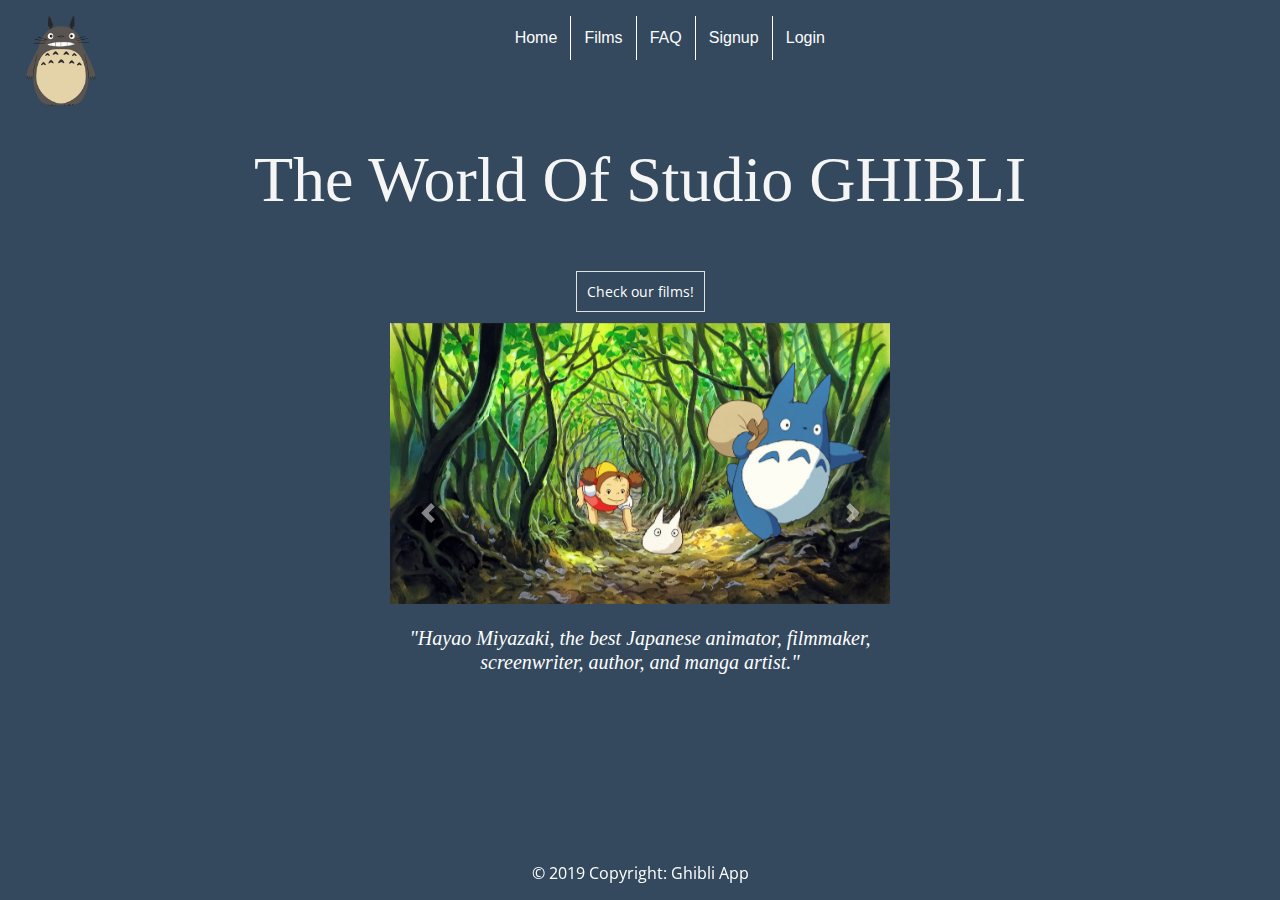
<file: index.html>
<!DOCTYPE html>
<html lang="en">

  <head>
      <meta charset="UTF-8">
      <meta name="viewport" content="width=device-width, initial-scale=1, shrink-to-fit=no">
      <meta http-equiv="X-UA-Compatible" content="ie=edge">
      <link rel="shortcut icon" type="image/png" href="./images/favicon_io/favicon-16x16.png"/>
      <link rel="stylesheet" href="https://maxcdn.bootstrapcdn.com/bootstrap/4.0.0/css/bootstrap.min.css" integrity="sha384-Gn5384xqQ1aoWXA+058RXPxPg6fy4IWvTNh0E263XmFcJlSAwiGgFAW/dAiS6JXm" crossorigin="anonymous">
      <link href="https://fonts.googleapis.com/css?family=Calligraffitti|Open+Sans:300,400,700&display=swap" rel="stylesheet">
      <link rel="stylesheet" href="./css/burger-menu-icon.css">
      <link rel="stylesheet" type="text/css" href="./css/main.css">
      <title>THE WORLD OF STUDIO GHIBLI</title>
  </head>

    <body>
       
    <!-- NAVBAR -->
    <header>
        <nav>
        <div class="Navbar" >
        <div class="Navbar_Logo">
        <!-- logo --> 
        <a href="index.html">
          <img id="logoTotoro" src="images/Logos/LogoTotoro-280x280.png" alt="Logo Totoro">

        </a>
        </div>
        <!-- navbar --> 
        <div class='Navbar_Link Navbar-small'>
        <span></span>
        <span></span>
        <span></span>
        </div>
        <ul class="Navbar_Items Navbar_Items-right">
        <!--<div class ="Navbar__Link">-->
        <li class="Navbar_Link"><a href="index.html">Home</a></li>
        <li class="Navbar_Link"><a href="films.html">Films</a></li>
        <li class="Navbar_Link"><a href="faq.html">FAQ</a></li>
        <li class="Navbar_Link"><a href="Signup.html">Signup</a></li>
        <li class="Navbar_Link"><a href="Login.html">Login</a></li>
        </ul>
        </div>
        </nav>
        
      </header>
      <div id="main">
        
        <!-- SLIDE  -->  
        <main class="margin-main">      
          <div class="container-fluid "> 
            <h1 id="title" style="font-size:5vw;">The World Of Studio GHIBLI</h1> 
            <center>
            <span id="signup-home">
                  <a href="films.html" class="cto" role="button">Check our films!</a>
              </span>
              <div style="max-width: 500px;" id="carouselExampleControls" class="carousel slide" data-ride="carousel">
                  
                  
                  <div class="carousel-inner">
                    <div class="carousel-item active">
                      <img class="d-block w-100" src="./images/images/mon-voisin-totoro.jpg" alt="First slide">
                    </div>
                    <div class="carousel-item">
                      <img class="d-block w-100" src="./images/images/Kiki-slide1.jpg" alt="Second slide">
                    </div>
                    <div class="carousel-item">
                      <img class="d-block w-100" src="./images/images/princesseMononoke-slide2.jpg" alt="Third slide">
                    </div>
                  </div>
                  <a class="carousel-control-prev" href="#carouselExampleControls" role="button" data-slide="prev">
                    <span class="carousel-control-prev-icon" aria-hidden="true"></span>
                    <span class="sr-only">Previous</span>
                  </a>
                  <a class="carousel-control-next" href="#carouselExampleControls" role="button" data-slide="next">
                    <span class="carousel-control-next-icon" aria-hidden="true"></span>
                    <span class="sr-only">Next</span>
                  </a>
                  <span id="slogan">
                     <h5>"Hayao Miyazaki, the best Japanese animator, filmmaker, screenwriter, author, and manga artist."</h5>
                   </span>
                </div>
              </center>

            </div>       
              
          </main>


          <!-- FOOTER  --> 
          <footer class="page-footer font-small blue">
              <!-- Copyright -->
              <div class="footer-copyright fixed-bottom text-white text-center py-3">© 2019 Copyright: Ghibli App</div>
            </footer> 
           </div>
          </footer>  
       
          <script src="https://code.jquery.com/jquery-3.2.1.slim.min.js" integrity="sha384-KJ3o2DKtIkvYIK3UENzmM7KCkRr/rE9/Qpg6aAZGJwFDMVNA/GpGFF93hXpG5KkN" crossorigin="anonymous"></script>
          <script src="https://cdnjs.cloudflare.com/ajax/libs/popper.js/1.12.9/umd/popper.min.js" integrity="sha384-ApNbgh9B+Y1QKtv3Rn7W3mgPxhU9K/ScQsAP7hUibX39j7fakFPskvXusvfa0b4Q" crossorigin="anonymous"></script>
          <script src="https://maxcdn.bootstrapcdn.com/bootstrap/4.0.0/js/bootstrap.min.js" integrity="sha384-JZR6Spejh4U02d8jOt6vLEHfe/JQGiRRSQQxSfFWpi1MquVdAyjUar5+76PVCmYl" crossorigin="anonymous"></script>
          <script src="scripts/main.js"></script>
    </body>
</html>
</file>
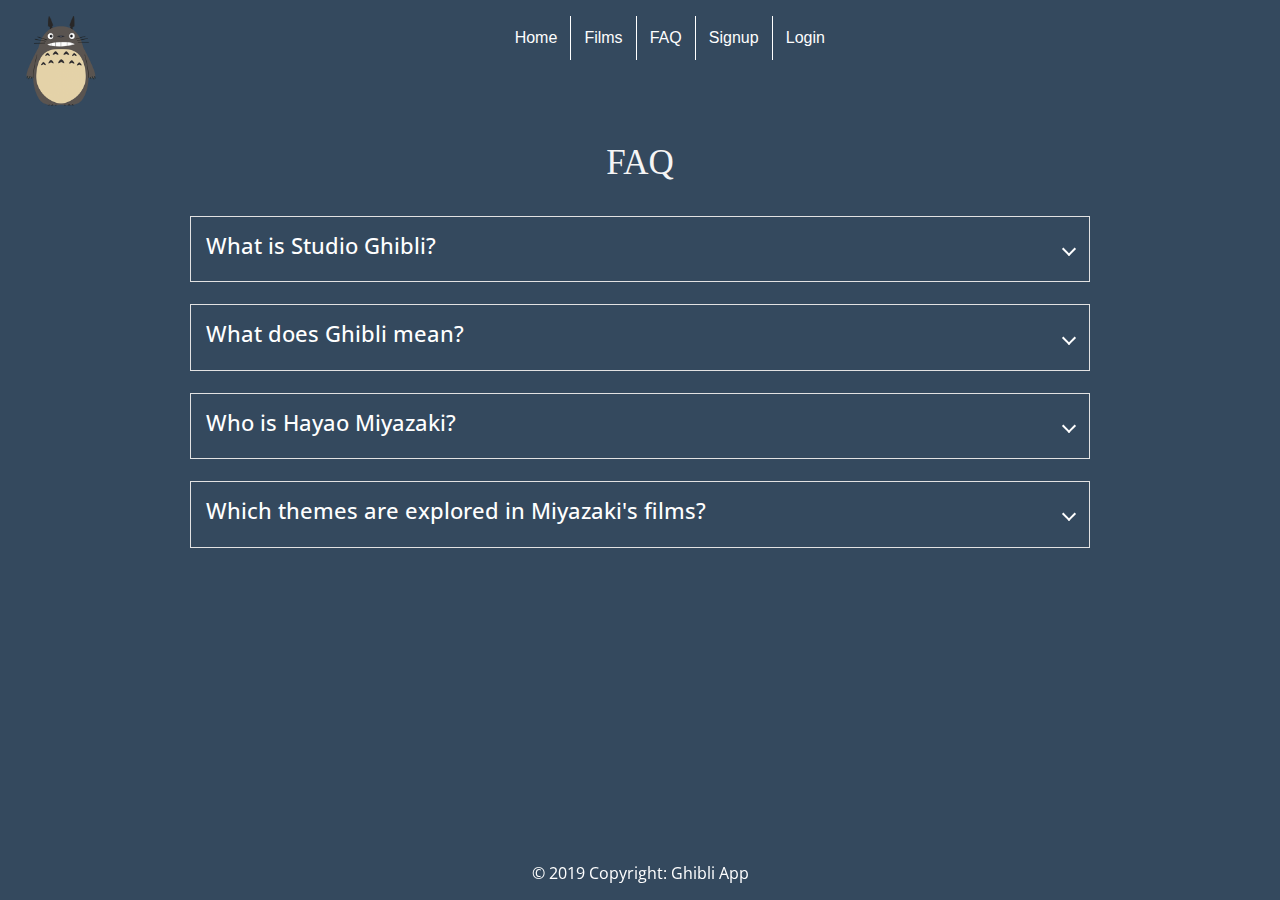
<file: faq.html>
<!DOCTYPE html>
<html lang="en">

<head>
  <meta charset="UTF-8">
  <title>STUDIO GHIBLI - Help</title>
  <meta name="viewport" content="width=device-width, initial-scale=1, shrink-to-fit=no">
  <meta http-equiv="X-UA-Compatible" content="ie=edge">
  <link rel="shortcut icon" type="image/png" href="/images/favicon_io/favicon-16x16.png"/>
  <link rel="stylesheet" href="https://maxcdn.bootstrapcdn.com/bootstrap/4.0.0/css/bootstrap.min.css" integrity="sha384-Gn5384xqQ1aoWXA+058RXPxPg6fy4IWvTNh0E263XmFcJlSAwiGgFAW/dAiS6JXm" crossorigin="anonymous">
  <link rel="stylesheet" type="text/css" href="./css/main.css">
  <link href="https://fonts.googleapis.com/css?family=Calligraffitti|Open+Sans:300,400,700&display=swap" rel="stylesheet">
  <link rel="stylesheet" href="./css/burger-menu-icon.css">           
</head>

<body>
   
    <!-- NAVBAR -->
    <header>
        <nav>
        <div class="Navbar" >
        <div class="Navbar_Logo">
        <!-- logo --> 
        <a href="index.html">
            <img id="logoTotoro" src="images/Logos/LogoTotoro-280x280.png" alt="Logo Totoro">
  
          </a>
        </div>
        <!-- navbar --> 
        <div class='Navbar_Link Navbar-small'>
        <span></span>
        <span></span>
        <span></span>
        </div>
        <ul class="Navbar_Items Navbar_Items-right">
        <!--<div class ="Navbar__Link">-->
        <li class="Navbar_Link"><a href="index.html">Home</a></li>
        <li class="Navbar_Link"><a href="films.html">Films</a></li>
        <li class="Navbar_Link"><a href="faq.html">FAQ</a></li>
        <li class="Navbar_Link"><a href="Signup.html">Signup</a></li>
        <li class="Navbar_Link"><a href="Login.html">Login</a></li>
        </ul>
        </div>
        </nav>
        
        </header>

     <!-- FAQ  --> 
    <div class="faqs-container" id="main">   
    <section class="header-section header-faqs">
            <div class="header-bg"></div>
            <h1 id="title">FAQ</h1> 
            <div class="header-text">
              
            </div>
    </section>
  </header>
  <main class="faqs">    
            <article class="faq">
              <summary class="faq-heading">
                <h4>What is Studio Ghibli?</h4>
                <div class="faq-arrow"></div>
              </summary>
              <div class="faq-main">
                <p class="faq-text">Studio Ghibli, Inc. (Japanese: 株式会社スタジオジブリ Hepburn: Kabushiki gaisha Sutajio Jiburi) is a Japanese animation film studio based in Koganei, Tokyo, Japan. The studio is best known for its anime feature films, and has also produced several short films, television commercials, and one television film. It was founded in 1985, by the director Hayao Miyazaki and the producer Toshio Suzuki after the success of Nausicaä of the Valley of the Wind (1984), the film they collaborated on. Miyazaki also invited the director/producer/screenwriter Isao Takahata to join the new studio. The publishing company <em>Tokuma Shoten</em> provided the funding. Studio Ghibli has also collaborated with video game studios on the visual development of several video games</p></p>
              </div>
            </article>

            <article class="faq">
              <summary class="faq-heading">
                <h4>What does Ghibli mean?</h4>
                <div class="faq-arrow"></div>
              </summary>
              <div class="faq-main">
                <p class="faq-text">The name Ghibli was given by Hayao Miyazaki from the Italian noun <em>ghibli</em>, based on the Libyan-Arabic name for the hot desert wind of that country, the idea being the studio would "blow a new wind through the anime industry". It also refers to an Italian aircraft, the Caproni Ca.309 <em>Ghibli</em>. Although the Italian word is more accurately transliterated as ギブリ (<em>Giburi</em>), the Japanese name of the studio is ジブリ (<em>Jiburi</em>).</p>
              </div>
            </article>

            <article class="faq">
              <summary class="faq-heading">
                <h4>Who is Hayao Miyazaki?</h4>
                <div class="faq-arrow"></div>
              </summary>
              <div class="faq-main">
                <p class="faq-text">Hayao Miyazaki is a Japanese animator, filmmaker, screenwriter, author, and manga artist. A co-founder of Studio Ghibli, a film and animation studio, he has attained international acclaim as a masterful storyteller and as a maker of animated feature films, and is widely regarded as one of the greatest animation filmmakers of all time. </p>                   
                
                <p class="faq-text">He directed numerous films with Ghibli, including <em>Castle in the Sky (1986)</em>, <em>My Neighbor Totoro (1988)</em>, <em>Kiki's Delivery Service (1989)</em>, and <em>Porco Rosso (1992)</em>. The films were met with critical and commercial success in Japan. Miyazaki's film <em>Princess Mononoke</em> was the first animated film ever to win the Japan Academy Prize for Picture of the Year, and briefly became the highest-grossing film in Japan following its release in 1997; its distribution to the Western world greatly increased Ghibli's popularity and influence outside Japan. His 2001 film <em>Spirited Away</em> became the highest-grossing film in Japanese history, winning the Academy Award for Best Animated Feature at the 75th Academy Awards and is frequently ranked among the greatest films of the 2000s.</p>
              </div>
            </article>

            <article class="faq">
                <summary class="faq-heading">
                  <h4>Which themes are explored in Miyazaki's films?</h4>
                  <div class="faq-arrow"></div>
                </summary>
                <div class="faq-main">
                  <p class="faq-text">Miyazaki's works are characterized by the recurrence of themes such as humanity's relationship with nature and technology, the wholesomeness of natural and traditional patterns of living, the importance of art and craftsmanship, and the difficulty of maintaining a pacifist ethic in a violent world. The protagonists of his films are often strong girls or young women, and several of his films present morally ambiguous antagonists with redeeming qualities.</p>
                </div>
             </article> 
          </div> 
  </main>

<!-- FOOTER  --> 
<footer class="page-footer font-small blue ">
    <!-- Copyright -->
    <div class="footer-copyright text-white fixed-bottom text-center py-3">© 2019 Copyright: Ghibli App</div>
    </div>
</footer>


<script src="https://code.jquery.com/jquery-3.2.1.slim.min.js" integrity="sha384-KJ3o2DKtIkvYIK3UENzmM7KCkRr/rE9/Qpg6aAZGJwFDMVNA/GpGFF93hXpG5KkN" crossorigin="anonymous"></script>
<script src="https://cdnjs.cloudflare.com/ajax/libs/popper.js/1.12.9/umd/popper.min.js" integrity="sha384-ApNbgh9B+Y1QKtv3Rn7W3mgPxhU9K/ScQsAP7hUibX39j7fakFPskvXusvfa0b4Q" crossorigin="anonymous"></script>
<script src="https://maxcdn.bootstrapcdn.com/bootstrap/4.0.0/js/bootstrap.min.js" integrity="sha384-JZR6Spejh4U02d8jOt6vLEHfe/JQGiRRSQQxSfFWpi1MquVdAyjUar5+76PVCmYl" crossorigin="anonymous"></script>
<script src="scripts/faq.js"></script>
<script src="scripts/main.js"></script>
</body>
</html>
</file>
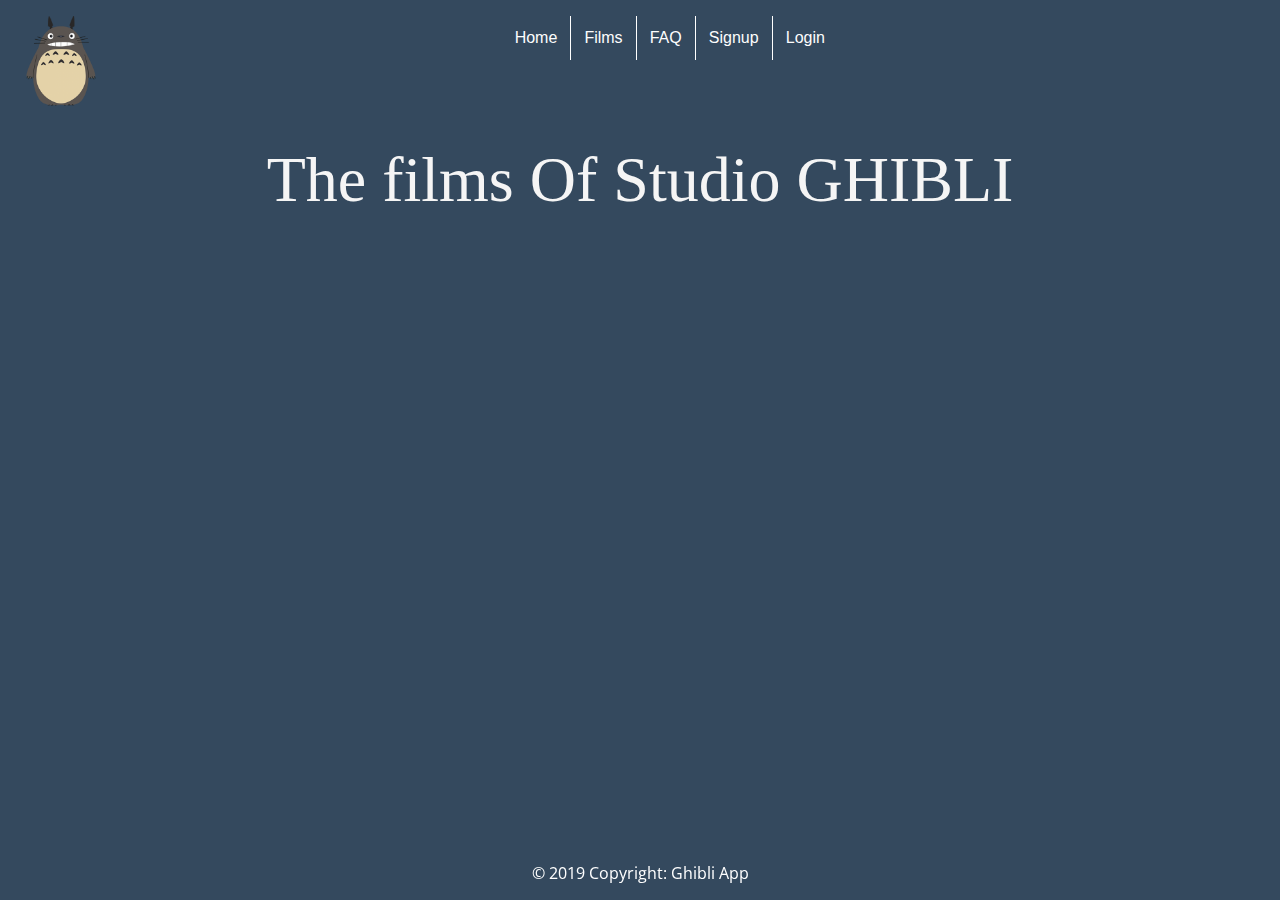
<file: films.html>
<!DOCTYPE html>
<html lang="en">

<head>
    <meta charset="UTF-8">
    <meta name="viewport" content="width=device-width, initial-scale=1, shrink-to-fit=no">
    <meta http-equiv="X-UA-Compatible" content="ie=edge">
    <link rel="shortcut icon" type="image/png" href="/images/favicon_io/favicon-16x16.png"/>
    <link rel="stylesheet" href="https://maxcdn.bootstrapcdn.com/bootstrap/4.0.0/css/bootstrap.min.css" integrity="sha384-Gn5384xqQ1aoWXA+058RXPxPg6fy4IWvTNh0E263XmFcJlSAwiGgFAW/dAiS6JXm" crossorigin="anonymous">
    <link href="https://fonts.googleapis.com/css?family=Calligraffitti|Open+Sans:300,400,700&display=swap" rel="stylesheet">
    <link rel="stylesheet" href="./css/burger-menu-icon.css">
    <link rel="stylesheet" type="text/css" href="./css/main.css">
    <title>THE WORLD OF STUDIO GHIBLI</title>
</head>

<body>
    
    
    <!-- FILMS  -->  
    
    <header>
            <nav>
            <div class="Navbar" >
            <div class="Navbar_Logo">
            <!-- logo --> 
            
            <a href="index.html">
                    <img id="logoTotoro" src="images/Logos/LogoTotoro-280x280.png" alt="Logo Totoro">
          
                  </a>
            </div>
            <!-- navbar --> 
            <div class='Navbar_Link Navbar-small'>
            <span></span>
            <span></span>
            <span></span>
            </div>
            <ul class="Navbar_Items Navbar_Items-right">
            <!--<div class ="Navbar__Link">-->
            <li class="Navbar_Link"><a href="index.html">Home</a></li>
            <li class="Navbar_Link"><a href="films.html">Films</a></li>
            <li class="Navbar_Link"><a href="faq.html">FAQ</a></li>
            <li class="Navbar_Link"><a href="Signup.html">Signup</a></li>
            <li class="Navbar_Link"><a href="Login.html">Login</a></li>
            </ul>
            </div>
            </nav>
            
            </header>
    <div id="main">   
            <h1 id="title" style="font-size:5vw;">The films Of Studio GHIBLI</h1> 
        
       <!-- CARD DECK -->
        <section> 
            <div class="container-fluid paddingcard"> 

        <div class="row">
            <div id="card-deck" class="card-deck"></div>
        </div>

        <div class="row">
            <div class="card-deck"></div>
        </div>
    </div>
</section>
</div>



<!-- FOOTER  --> 
<footer class="page-footer font-small blue">
        <!-- Copyright -->
        <div class="footer-copyright fixed-bottom text-center text-white py-3">© 2019 Copyright: Ghibli App</div>
    </footer>

<script src="https://code.jquery.com/jquery-3.2.1.slim.min.js" integrity="sha384-KJ3o2DKtIkvYIK3UENzmM7KCkRr/rE9/Qpg6aAZGJwFDMVNA/GpGFF93hXpG5KkN" crossorigin="anonymous"></script>
<script src="https://cdnjs.cloudflare.com/ajax/libs/popper.js/1.12.9/umd/popper.min.js" integrity="sha384-ApNbgh9B+Y1QKtv3Rn7W3mgPxhU9K/ScQsAP7hUibX39j7fakFPskvXusvfa0b4Q" crossorigin="anonymous"></script>
<script src="https://maxcdn.bootstrapcdn.com/bootstrap/4.0.0/js/bootstrap.min.js" integrity="sha384-JZR6Spejh4U02d8jOt6vLEHfe/JQGiRRSQQxSfFWpi1MquVdAyjUar5+76PVCmYl" crossorigin="anonymous"></script>
<script src="scripts/main.js"></script>
<script src="scripts/ghibliApi.js"></script>

</body>
</html>
</file>
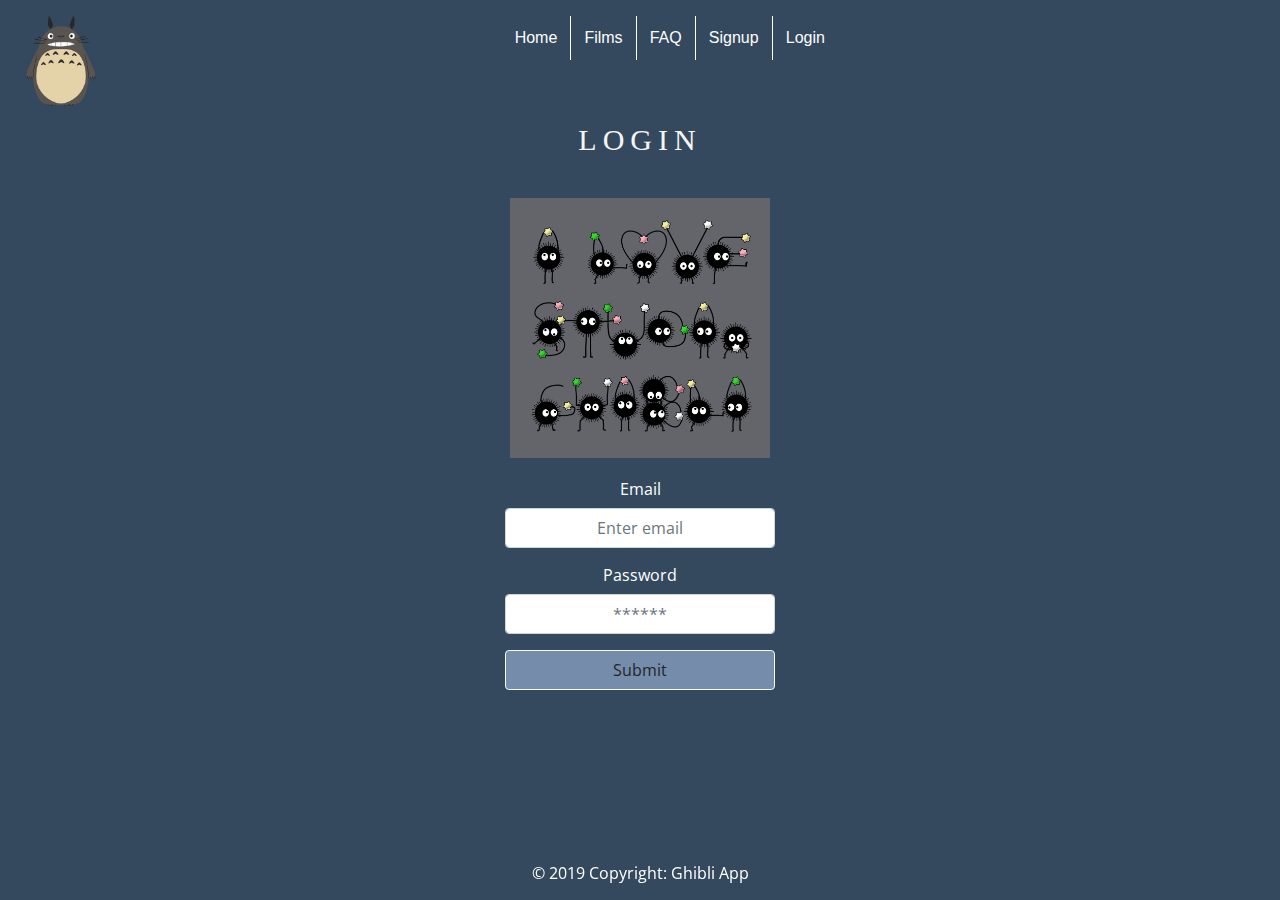
<file: Login.html>
<!DOCTYPE html>
<html lang="en">
    <head>
            <meta charset="UTF-8">
            <meta name="viewport" content="width=device-width, initial-scale=1, shrink-to-fit=no">
            <meta http-equiv="X-UA-Compatible" content="ie=edge">
            <link rel="shortcut icon" type="image/png" href="/images/favicon_io/favicon-16x16.png"/>
            <link rel="stylesheet" href="https://maxcdn.bootstrapcdn.com/bootstrap/4.0.0/css/bootstrap.min.css" integrity="sha384-Gn5384xqQ1aoWXA+058RXPxPg6fy4IWvTNh0E263XmFcJlSAwiGgFAW/dAiS6JXm" crossorigin="anonymous">
            <link rel="stylesheet" type="text/css" href="./css/main.css">
            <link href="https://fonts.googleapis.com/css?family=Calligraffitti|Open+Sans:300,400,700&display=swap" rel="stylesheet">
            <link rel="stylesheet" href="./css/burger-menu-icon.css">
            <title>THE WORLD OF STUDIO GHIBLI</title>
        </head>
    
        <body>
        <!-- NAVBAR -->
        <header>
            <nav>
            <div class="Navbar" >
            <div class="Navbar_Logo">
            <!-- logo --> 
            <a href="index.html">
                    <img id="logoTotoro" src="images/Logos/LogoTotoro-280x280.png" alt="Logo Totoro">
          
                  </a>
            </div>
            <!-- navbar --> 
            <div class='Navbar_Link Navbar-small'>
            <span></span>
            <span></span>
            <span></span>
            </div>
            <ul class="Navbar_Items Navbar_Items-right">
            <!--<div class ="Navbar__Link">-->
            <li class="Navbar_Link"><a href="index.html">Home</a></li>
            <li class="Navbar_Link"><a href="films.html">Films</a></li>
            <li class="Navbar_Link"><a href="faq.html">FAQ</a></li>
            <li class="Navbar_Link"><a href="Signup.html">Signup</a></li>
            <li class="Navbar_Link"><a href="Login.html">Login</a></li>
            </ul>
            </div>
            </nav>
            
            </header>
                    <!--LOGIN-->           
           <main id="main">                  
                <section class="login"> 
                   <h2>LOGIN</h2>
                    <div class="form-wrapper"> 
                            <div class="login_love_position">
                                    <img class="login_love container-fluid" src="images/images/I_love_studio_Ghibli.jpg" alt="I love studio Ghibli">
                                    <center>
                                    <form class="container-fluid col-sm-12 mb-3 login login-form" action="">
                                        <div class="form-group">
                                            <label for="exampleInputEmail1">Email</label>
                                            <input type="email" class="form-control" id="email" aria-describedby="emailHelp" placeholder="Enter email"/>
                                        </div>
                                        <div class="form-group">
                                            <label for="exampleInputPassword1">Password</label>
                                            <input type="password" class="form-control" id="password" placeholder="******">
                                        </div>
                                        <button type="submit" class="btn btn-light submit-btn" id="login-button" onclick="login(event)">Submit</button>
                                    </form>
                                </center>
                            </div>
                            <div class="errors-container">
                            </div>
                    </div>
                </section>                   
            </main>

           <!-- FOOTER  --> 
          <footer class="page-footer font-small blue">
                <!-- Copyright -->
                <div class="footer-copyright fixed-bottom text-white text-center py-3">© 2019 Copyright: Ghibli App</div>
        </footer>


            <script src="scripts/main.js"></script>
            <script src="scripts/login.js"></script>
        </body>
</html>
</file>
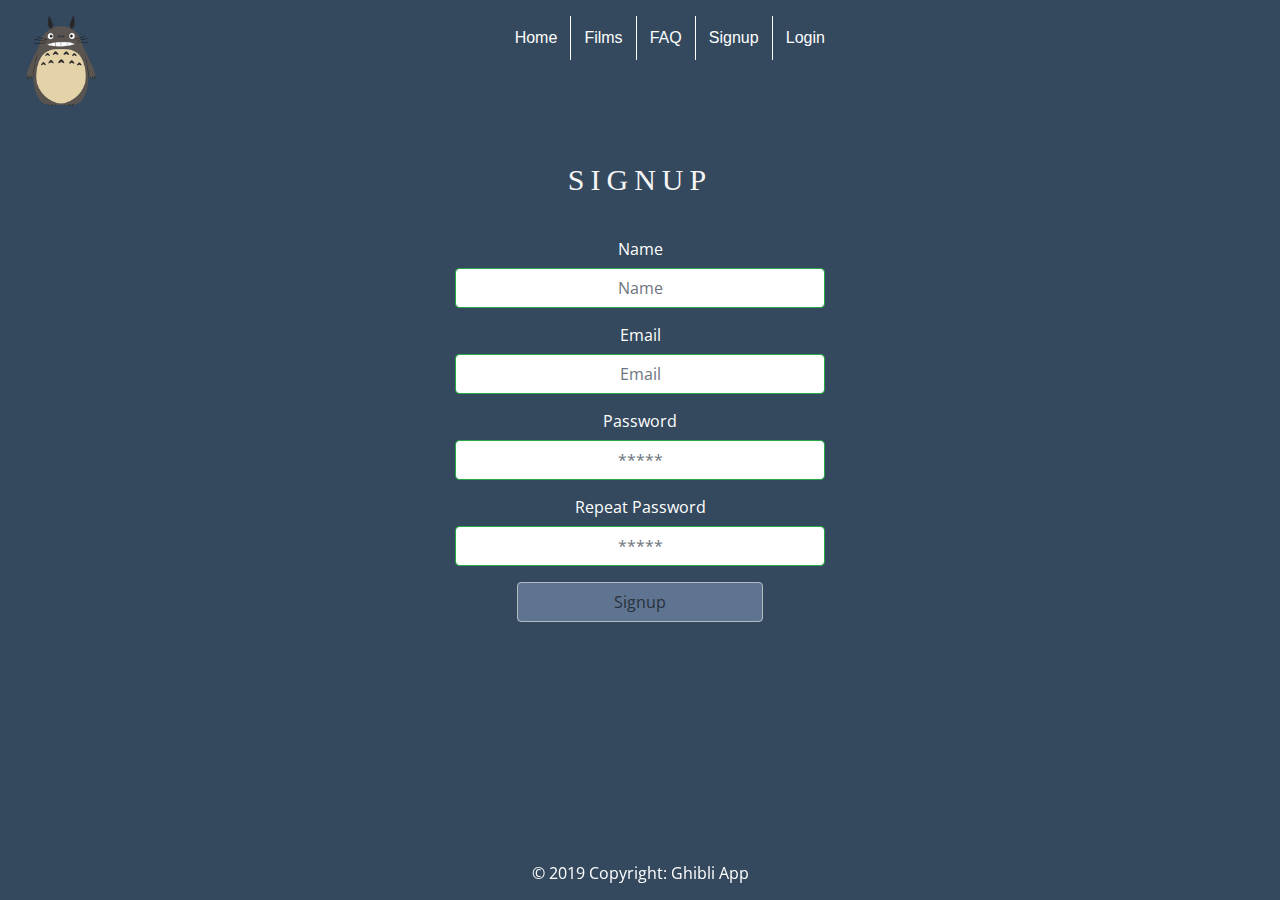
<file: Signup.html>
<!DOCTYPE html>
    <html lang="en">
    
        <head>
            <meta charset="UTF-8">
            <meta name="viewport" content="width=device-width, initial-scale=1, shrink-to-fit=no">
            <meta http-equiv="X-UA-Compatible" content="ie=edge">
            <link rel="shortcut icon" type="image/png" href="/images/favicon_io/favicon-16x16.png"/>
            <link rel="stylesheet" href="https://maxcdn.bootstrapcdn.com/bootstrap/4.0.0/css/bootstrap.min.css" integrity="sha384-Gn5384xqQ1aoWXA+058RXPxPg6fy4IWvTNh0E263XmFcJlSAwiGgFAW/dAiS6JXm" crossorigin="anonymous">
            <link rel="stylesheet" type="text/css" href="./css/main.css">
            <link href="https://fonts.googleapis.com/css?family=Calligraffitti|Open+Sans:300,400,700&display=swap" rel="stylesheet">
            <link rel="stylesheet" href="./css/burger-menu-icon.css">
            <title>THE WORLD OF STUDIO GHIBLI</title>
        </head>
    
        <body>
    
    <!-- NAVBAR -->
    <header>
            <nav>
            <div class="Navbar" >
            <div class="Navbar_Logo">
            <!-- logo --> 
            <a href="index.html">
                    <img id="logoTotoro" src="images/Logos/LogoTotoro-280x280.png" alt="Logo Totoro">
          
                  </a>
            </div>
            <!-- navbar --> 
            <div class='Navbar_Link Navbar-small'>
            <span></span>
            <span></span>
            <span></span>
            </div>
            <ul class="Navbar_Items Navbar_Items-right">
            <!--<div class ="Navbar__Link">-->
            <li class="Navbar_Link"><a href="index.html">Home</a></li>
            <li class="Navbar_Link"><a href="films.html">Films</a></li>
            <li class="Navbar_Link"><a href="faq.html">FAQ</a></li>
            <li class="Navbar_Link"><a href="Signup.html">Signup</a></li>
            <li class="Navbar_Link"><a href="Login.html">Login</a></li>
            </ul>
            </div>
            </nav>
            
            </header>
    <!-- SIGNUP FORM  -->
            <main id="main">
           <section class="signup " >
           
            <div class="form-wrapper ">
                    <h2 id="title">Signup</h2>
                <form class="signup-form " action="" >
                    <div class="form-col" >

                        <!--NAME-->
                        <div class="col-md-8 mb-3 container-fluid">
                            <label>Name</label>
                            <input type="text" class="form-control is-valid" id="name" placeholder="Name">
                        </div>
                        
                        <!--EMAIL-->
                        <div class="col-md-8 mb-3 container-fluid">
                            <label>Email</label>
                            <input type="text" id="email" class="form-control is-valid" placeholder="Email">                           
                        </div>

                        <!--PASSWORD-->
                        <div class="col-md-8 mb-3 container-fluid">
                            <label>Password</label>
                            <input type="password" class="form-control is-valid" id="password" placeholder="*****">
                        </div>

                        <!--REPEAT PASSWORD-->
                        <div class="col-md-8 mb-3 container-fluid">
                                <label>Repeat Password</label>
                                <input type="password" class="form-control is-valid" id="repeat-password" placeholder="*****">
                        </div>

                        <!--SIGNUP BUTTON-->
                        <div class="col-md-8 mb-3 container-fluid">
                        <button class="btn btn-light col-md-8 mb-3 container-fluid button" type="submit" id="signup-button" disabled
                        onclick="signup.saveData(event)">Signup</button>
                    </div>

                    </div>
                </form>
            </div>
                    <div class="errors-container"></div>
            </section>

            </main>

           <!-- FOOTER  --> 
          <footer class="page-footer font-small blue">
                <!-- Copyright -->
                <div class="footer-copyright fixed-bottom text-center py-3 text-white">© 2019 Copyright: Ghibli App</div>
            </footer>

                <script src="scripts/Users.js"></script>
                <script src="scripts/Validator.js"></script>
                <script src="scripts/Signup.js"></script>
                <script src="scripts/main.js"></script>
                
               
        <script src="https://code.jquery.com/jquery-3.2.1.slim.min.js" integrity="sha384-KJ3o2DKtIkvYIK3UENzmM7KCkRr/rE9/Qpg6aAZGJwFDMVNA/GpGFF93hXpG5KkN" crossorigin="anonymous"></script>
        <script src="https://cdnjs.cloudflare.com/ajax/libs/popper.js/1.12.9/umd/popper.min.js" integrity="sha384-ApNbgh9B+Y1QKtv3Rn7W3mgPxhU9K/ScQsAP7hUibX39j7fakFPskvXusvfa0b4Q" crossorigin="anonymous"></script>
        <script src="https://maxcdn.bootstrapcdn.com/bootstrap/4.0.0/js/bootstrap.min.js" integrity="sha384-JZR6Spejh4U02d8jOt6vLEHfe/JQGiRRSQQxSfFWpi1MquVdAyjUar5+76PVCmYl" crossorigin="anonymous"></script>
    </body>
</html>
</file>
<file: css/burger-menu-icon.css>
/* --- header --- */

.header {
  background-color: #fff;
  box-shadow: 1px 1px 4px 0 rgba(0,0,0,.1);
  position: fixed;
  width: 100%;
  z-index: 3;
}

.header ul {
  margin: 0;
  padding: 0;
  list-style: none;
  overflow: hidden;
  background-color: #34495E;  
}

.header li a {
  display: block;
  padding: 10px 15px;
  border-bottom: 1px solid #697dbe;
  text-decoration: none;
}

.header li a:hover,
.header .menu-btn:hover {
  background-color: #77db7c;
}

.header .logo {
  display: block;
  float: left;
  font-size: 2em;
  padding: 10px 20px;
  text-decoration: none;
}

/* --- menu --- */

.header .menu {
  clear: both;
  max-height: 0;
  transition: max-height .2s ease-out;
}

/* --- menu icon --- */

.header .menu-icon {
  cursor: pointer;
  display: inline-block;
  float: right;
  margin-right: 10px;
  position: relative;
  user-select: none;
}

.header .menu-icon .navicon {
  background: #333;
  display: block;
  height: 2px;
  position: relative;
  transition: background .2s ease-out;
  width: 18px;
}

.header .menu-icon .navicon:before,
.header .menu-icon .navicon:after {
  background: #333;
  content: '';
  display: block;
  height: 100%;
  position: absolute;
  transition: all .2s ease-out;
  width: 100%;
}

.header .menu-icon .navicon:before {
  top: 5px;
}

.header .menu-icon .navicon:after {
  top: -5px;
}


/* --- menu btn --- */

.header .menu-btn {
  display: none;
}

.header .menu-btn:checked ~ .menu {
  max-height: 240px;
}

.header .menu-btn:checked ~ .menu-icon .navicon {
  background: transparent;
}

.header .menu-btn:checked ~ .menu-icon .navicon:before {
  transform: rotate(-45deg);
}

.header .menu-btn:checked ~ .menu-icon .navicon:after {
  transform: rotate(45deg);
}

.header .menu-btn:checked ~ .menu-icon:not(.steps) .navicon:before,
.header .menu-btn:checked ~ .menu-icon:not(.steps) .navicon:after {
  top: 0;
}

/* --- 48em = 768px --- */

@media (min-width: 48em) {
  .header li {
    float: left;
  }
  .header li a {
    padding: 20px 30px;
  }
  .header .menu {
    clear: none;
    float: right;
    max-height: none;
  }
  .header .menu-icon {
    display: none;
  }
}
</file>
<file: css/main.css>
/* --- RESET --- */
*,
*::after,
*::before{
  margin: 0;
  padding: 0;
  box-sizing: border-box;
}

:root {
  --text-color: rgb(144, 212, 138);
  --white-color: #FFF;
}

body{
  margin: 0;
  height: 80%;
  font-family: "Open Sans", sans-serif;
  font-weight: 400;
  line-height: normal;
  background-color: #34495E;
}

.container{
  display: flex;
  justify-content: center;
}

a{
  text-decoration: none;
  color: white;
}

a:hover{
  color: var(--red-color);
}

h1{
  font-size: 70px;
  margin-bottom: 20px;
  color: whitesmoke;
}

h2{
  font-size: 30px;
  display: inline;
  text-transform: uppercase;
  letter-spacing: 6px;

  font-family: 'Calligraffitti', cursive;
  text-align: center;
  color: whitesmoke;
}

h3 {
  color: var(--red-color);
  font-size: 26px;
}

h4{
  font-size: 22px;
}

#slogan{
  font-family: fantasy;
  color: white;
  font-size: 10px;
  text-align: center;
  padding: 20px;
  font-style: italic;
  font-weight: lighter;
}

#signup-home{
  display: inline-block;
    padding: 20px;
    line-height: 1.5;   
}

/* --- BUTTONS --- */

input {
  height: 40px;
  border: none;
  border-bottom: solid 2px var(--red-color);
  text-align: center;
}

input:focus{
  border-bottom: solid 2px var(--text-color);
  outline-color: #cde661;
}

button, .button{
  height: 40px;
  box-shadow: 3px 3px 0px var(--red-color);  
}

button:hover, .button.hover{
  background-color:#4e4e4e;
}

button:disabled, .button:disabled{
  background-color: #768cab;
}


/* --- LOGO TOTORO --- */

#logo-totoro {
  width: 100px;
  height: 10px;
  min-width: 6%;
  min-height: auto;
}

.logo-totoro {
  width: 2%;
  height: auto;
  min-width: 6%;
  min-height:auto;
}

/* --- TITLE --- */

#title{
	font-family: 'Calligraffitti', cursive;
  margin-bottom: 40px;
  margin-top: 20px;
  text-align: center;
  color: whitesmoke;
}

header{
    background-color: #34495E;
    height: auto;
}


/* --- IMAGE LOGIN --- */

  .login_love{
    padding: 20px;
    max-width: 300px;
  }


/* --- SIGNUP PAGE & LOGIN PAGE --- */

.signup, .login{
    text-align: center;
}

.form-wrapper{
  padding: 20px;
  display: flex;
  justify-content: center;
  flex-direction: column;
  align-items: center;
}

.form-wrapper > form{
  display: flex;
  flex-direction: column;
  width: 100%;
  max-width: 600px;
}

.errors-container p{
  padding: 20px;
  margin: 10px 0;
  color: white;
  border-radius: 5px;
  box-shadow: 0 0 10px #feb1b1;
}

.errors-container p.correct-message {  
  box-shadow: 0 0 10px #a3e459;
}


/* --- FAQS --- */

.header-faqs{
  height:6vh;
}

.header-faqs h1{
  font-size:35px;
}

.faqs{
  width: 100%;
  max-width: 900px;
  margin: 0 auto;
}

.faq-heading{
  width: 100%;
  padding: 15px;
  margin-top:20px;
  background-color: var(--red-color);
  color: #fff;
  border: 1px solid #e2e2e2;
  display: flex;
  justify-content: space-between;
  align-items: center;
}

.faq-heading > h4 {
  width: 85%; 
}

.faq-heading > .faq-arrow{
  width: 10px;
  height: 10px;
  box-sizing: border-box;
  transform: rotate(45deg);
  transition: all ease 0.6s;   
}

.faq-heading > .faq-arrow::before{
  content: '';
  width: 100%;
  height: 100%;
  border-width: 0 2px 2px 0;
  border-style: solid;
  border-color: #fff;
  transition: .2s ease;
  display: block;
  transform-origin: 100% 0;
}

.faqs > .faq > .faq-main{
  border: 1px solid #e2e2e2;
}


/* --- FAQS DROPDOWN --- */

.faqs > .faq > .faq-main{ 
  padding: 0 20px;
  height: 0;
  opacity: 0;
  transition: all ease 0.8s;
  overflow: hidden; 
}

.faqs > .toggle-faq-on > .faq-main{
  padding: 20px;
  height: auto;
  opacity:6;
  transition: all ease 0.8s;
}

.faqs > .toggle-faq > .faq-main > .faq-text{
  height: 0;
}

.faqs > .toggle-faq-on > .faq-main > .faq-text{
  height: auto;
  color: white;
  font-weight: lighter;
}

.faqs > .toggle-faq-on > .faq-heading > .faq-arrow {
  transform: rotate(225deg);
  transition: all ease 0.6s;
}


/* --- NAVBAR --- */

#logoTotoro {
  max-width: 90px; 
  height: auto;
  min-width: auto;
  min-height:auto;
}

.Navbar {
  display: flex;
  justify-content: space-between;
  padding: 16px;
  font-family: sans-serif;
  color: white;
  margin: 0, 16px;

}

.Navbar_Link {
  padding: 1%;
  display: flex;
  align-items: center;
  height: max-content;
}

.Navbar ul {
  margin: 0 auto;
  list-style-type: none;
}

.Navbar_Items {
  display: flex;
  margin-left: 16px;
  list-style-type: none;
}

.Navbar_Items-right {
  display: flex;
  justify-content: flex-end;
  margin-left: auto;
  margin-right: 3em;
}

.Navbar_Items-right ul {
  display: flex;
  justify-content: flex-end;
}

/* --- VERTICAL BAR MENU --- */

.Navbar_Items-right  li {
border-right: 1px solid #ffffff;
}
.Navbar_Items-right  li:last-child {
border-right: none
}

.Navbar-small {
  display: none;
}

.Navbar_Link a {
  text-decoration: none;
  padding: 10px;
}

.Navbar_Link a, a:visited {
  color: rgb(253, 253, 253);
}

.Navbar_Link a:hover {
  color: rgb(146, 169, 204);
}

.Navbar_Link a:active {
  padding: 10px;
  color: rgb(0, 9, 128);
}

/* --- --- */

#main{ 
  max-width: 1280px; 
  min-height: 100%; 
  margin: 0 auto;
  position: relative;
}
    
footer{
  bottom:0;
  width:100%;
  padding-top:50px;
  height:50px;
}

.card{
  min-width: 30%;
  transition: 1s ease-in-out;
}

.card:hover{
  transition: 1s ease-in-out;
  transform: scale(1.05);
  z-index: 1000;
  box-shadow: 5px 5px 5px rgba(92, 91, 91, 0.514);
}

.submit-btn{
  width: 100%;
  background-color: #768cab;
}

/* --- SCREEN < 480px --- */
@media only screen and (max-width: 480px) {
  #logoTotoro {
    width: 50px;
    height: auto;
    min-width: auto;
    min-height:auto;
  }

  .Navbar {
    margin-bottom: 5px;
    background-color: rgba(153, 156, 190, 0.233);
  }

  .Navbar_Items,
  .Navbar {
    flex-direction: column;
  }
    
  .Navbar_Items {
    display: none;
    cursor: pointer;
  }
    
  .Navbar_Items-right {
    margin-top: 2vh;
    justify-content: flex-end;
    margin-right: 0.1em;
  }
    
  .Navbar_ToggleShow {
    display: flex;
    align-self: flex-end;

  }
    
  .Navbar-small {
    align-self: flex-end;
    align-items: flex-start;
    display: initial;
    position: absolute;
    cursor: pointer;
    margin-bottom: 10px;
  }

  .Navbar_Link a {
    padding: 5px;
    align-self: flex-end;
  }

  .Navbar-small span {
    background: black;
    width: 1.5em;
    height: 3px;
    display: block;
    margin-bottom: 3px;
    align-self: flex-end;
  } 

  .Navbar_Items-right  li {
    border-right: none;
  }

  .Navbar_Items-right  li:last-child {
    border-right: none
  }
}


label{
  color: white;
}

.card-text{
  text-align: justify;
}

/* --- SCREEN > 576px --- */

 @media (min-width: 576px) {
  .card-deck {
  margin: 0;
  }
  .card{
    margin-left: 0 !important;
    margin-right: 0 !important
  }
}


.faqs-container{
  padding: 0 2%;
}

.cto{
  border: 1px solid #e2e2e2;
  padding: 10px;
  font-size: 14px;
}
</file>
